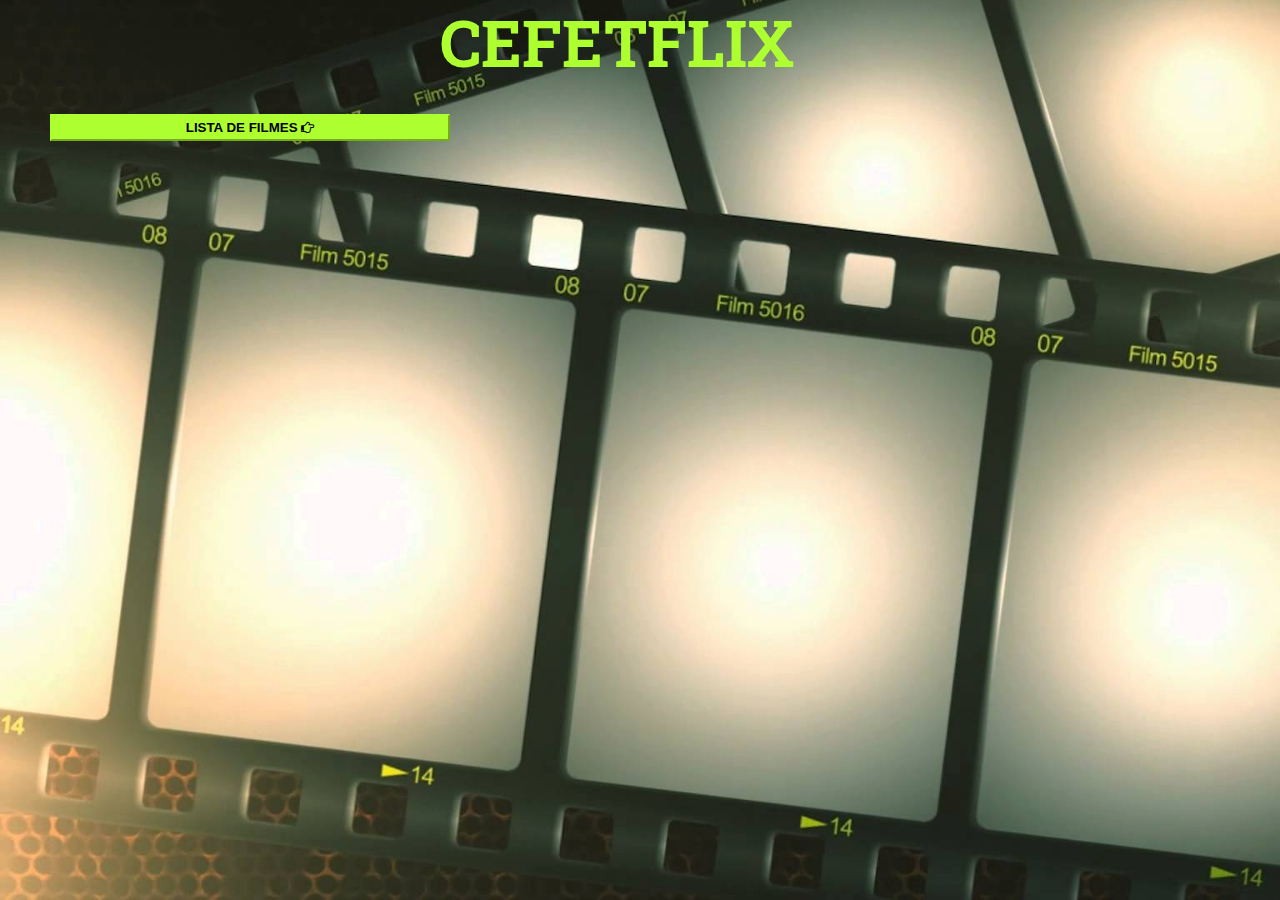
<file: cefetflix/index.html>
<html>
	<head>
		<link rel ="stylesheet" type="text/css" href="./css/index.css"/>
		<link rel="stylesheet" href="https://cdnjs.cloudflare.com/ajax/libs/font-awesome/4.7.0/css/font-awesome.min.css">
		<link href="https://fonts.googleapis.com/css?family=Roboto+Slab&amp;subset=latin-ext,vietnamese" rel="stylesheet">
		<script src="./js/jquery.min.js"> </script>
		<script src="./js/filmes.js"> </script>
		<script>
		$(function(){	
			var altura = $(window).innerHeight();
			$("#body").css("top","bottom",altura);
			var largura = $(window).innerWidth();
			$("#body").css("left", "right",largura);
					
			function escolher (vetor,objID){
				var objescolhido;
				$.each(vetor,function(indice, objeto){
					if(objeto.id==objID){
					objescolhido=objeto;
					}
				});
				console.log(objescolhido);
				return objescolhido;
			}
			
			 $("#botao").click(function(){
			$("#filmes").show("fast");
			});	
				
			$.each(filmes, function(indice, objeto){
				$("#filmes").append(
				$("<li />").text(objeto.titulo).addClass("li-titulo").attr("id",objeto.id)
				);
			});
				
			$("#filmes").on("click","li", function(){
				$("p, h2, img, h4, li").remove("#filmes");
				var texto=escolher(filmes,$(this).attr("id"));
				var $opiniao=$("<ul />");
				var $seme=$("<ul />");
				$.each(texto.titulosSemelhantes, function(i, tituloId){
					$.each(filmes, function(i,titulosemelhante){
						if(tituloId==titulosemelhante.id){
							$seme.append($("<li />").text(titulosemelhante.titulo)).addClass("titulosSemelhantes");
						}
					})
				});
				
				$.each(texto.opinioes, function(i,obj){
					for ($i=0; $i< obj.rating; $i++){
						$opiniao.append($("<i />").addClass("fa fa-star estrelas"));
					}	
					$opiniao.append($("<li />").text(obj.descricao).addClass("comentario"));
				});
				
				if(texto.classificacao==0){
					var classificacao= "livre.png";
				}
				else if(texto.classificacao==10){
					var classificacao="10.png";
				}
				else if(texto.classificacao==12){
					var classificacao="12.png";
				}
				else if(texto.classificacao==14){
					var classificacao="14.png";
				}
				else if(texto.classificacao==16){
					var classificacao="16.png";
				}
				else if(texto.classificacao==18){
					var classificacao="18.png";
				}
				
				$(".fechar").html('<ul id="filmes"></ul>');
					$(".fechar").append($("<img />").attr("src",texto.figura).addClass("imagem"))
						.append($("<p />").text(texto.resumo).addClass("resumo"))
						.append($("<h6 />").text(texto.generos).addClass("genero"))
						.append($("<p />").text(texto.elenco).addClass("elenco"))
						.append($("<img />").attr("src",classificacao).addClass("classificacao"))
						.append($("<h4 />").text("Títulos semelhantes").addClass("chamada-titulosSemelhantes")).append($seme)
						.append($opiniao).text(texto.descricao)
						.append($opiniao).text(texto.avaliacao);	
				});
				
		})
		</script>
	</head>
	<body id="body">
		<h1> CEFETFLIX </h1>
		<button id="botao"> LISTA DE FILMES <i class="fa fa-hand-o-right" aria-hidden="true"></i> </button>
		<div class="principal">
			<ul id="filmes">
			
			</ul>
			<div class="fechar"> </div>
		</div>
	</body>
</html>
</file>
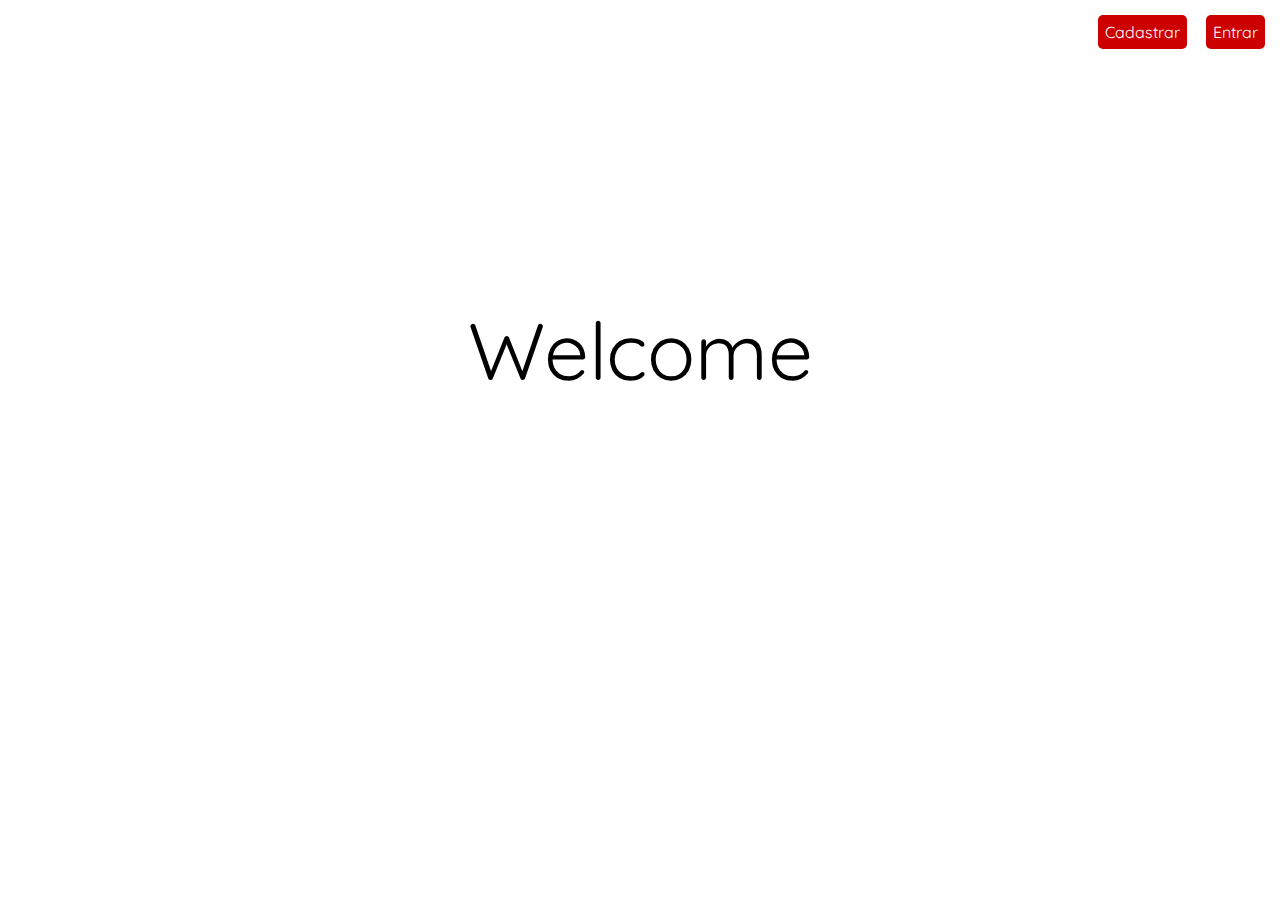
<file: rede social/index.html>
<!doctype html>  
<html>
	<head>
		<meta charset="utf-8"/>	
		<link rel="stylesheet" type="text/css" href="index.css"/>
		<link href="https://fonts.googleapis.com/css?family=Quicksand|Raleway" rel="stylesheet">
		<script src="./js/jquery.min.js"></script>
		<script>
			$(function(){
				$("#Cadastrar").click(function(){
					$(".welcome").fadeOut();
					$(".botao").fadeOut();
					$(".login").fadeOut();
					$(".cadastro").fadeIn();
					var altura = $(window).innerHeight();
					var alturaDiv = $(".cadastro").innerHeight();
					var novaAltura = (altura - alturaDiv)/2;
					$(".cadastro").css("top",novaAltura);
					var largura = $(window).innerWidth();
					var larguraDiv = $(".cadastro").innerWidth();
					var novalargura = (largura- larguraDiv)/2;
					$(".cadastro").css("left",novalargura);

				})
				$("#Entrar").click(function(){
					$(".welcome").fadeOut();
					$(".botao").fadeOut();
					$("#Cadastrar").fadeIn();
					$(".cadastro").fadeOut();
					$(".login").fadeIn();
					var altura = $(window).innerHeight();
					var alturaDiv = $(".login").innerHeight();
					var novaAltura = (altura - alturaDiv)/2;
					$(".login").css("top",novaAltura);
					var largura = $(window).innerWidth();
					var larguraDiv = $(".login").innerWidth();
					var novalargura = (largura- larguraDiv)/2;
					$(".login").css("left",novalargura);
				})
			});
		</script>
	</head>
	<body>

		<div class="botao">
			<button class="entrar-cadastrar" id="Cadastrar"> Cadastrar </button>
			<button class="entrar-cadastrar" id="Entrar"> Entrar </button>
		</div>
		<div class="login">
			<form >
				<input placeholder="Username" type="text"/><br/>
				<input placeholder="Senha" type="password"/><br/>
				<input class="sub" type="submit" value="Entrar"/><br/>
				<button class="voltar" href="index.html">Voltar</button><br/>
			</form>
		</div>

		<p class="welcome">Welcome</p>

		<div class="cadastro">
			<form>
				<input placeholder="Nome" type="text"/><br/>
				<input placeholder="Sobrenome" type="text" /><br/>
				<input placeholder="Email" type="email"/><br/>
				<input placeholder="Confimação de email" type="email"/><br/>
				<input placeholder="Username" type="text"/><br/>
				<input placeholder="Senha" type="password"/><br/>
				<input placeholder="Confirmação de senha" type="password"/><br/>
				<input placeholder="Data de nascimento" type="date"/><br/>
				<input class="sub" type="submit" value="Cadastrar"/><br/>
				<button class="voltar" href="index.html">Voltar</button>

			</form>
		</div>
		

	</body>
</html>
</file>
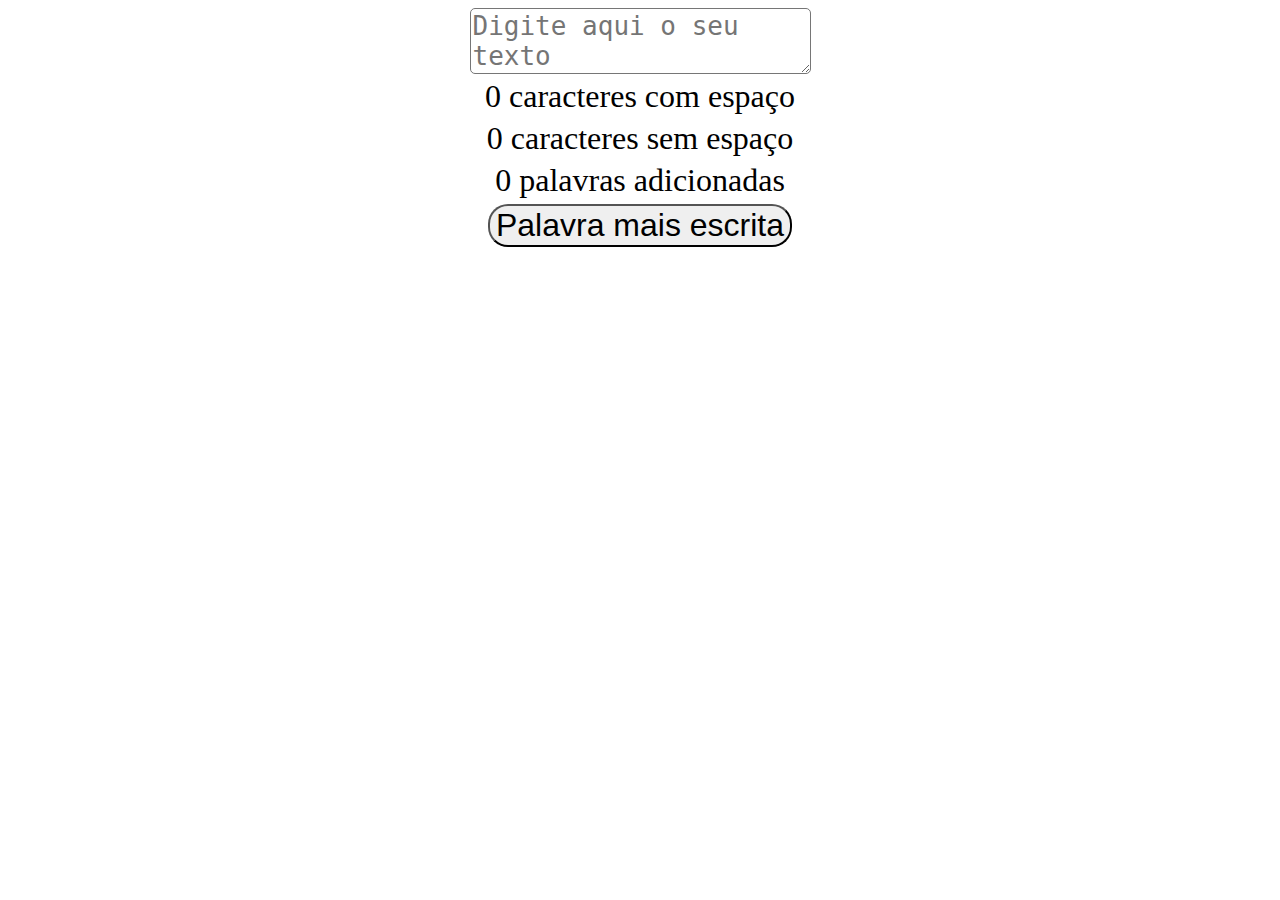
<file: trabalho palavras/index.html>
<!DOCTYPE html>
<html>
<head>
	<title>Palavras</title>
	<meta charset="utf-8"/>
	<script type="text/javascript" src="./js/jquery.min.js"></script>
	<script type="text/javascript" src="./js/jquery.js"></script>
	<style type="text/css">
		.main{
		width:500px;
		height:400px;
		margin:0 auto;
		text-align:center;
		}
		#texto{
			border-radius:5px;
			box-sizing:border-box;
			font-size:2em;
			}
			span{
				font-size:2em;
				display:block;
				margin-bottom:5px;
			}
			#bt{
				font-size:2em;
				border-radius:20px;
				border-color:black;
			}
	</style>
</head>

<body>
	<div class="main">
		<textarea id="texto" placeholder="Digite aqui o seu texto" maxlength="140"></textarea>
		<span id="num-caracc"></span>
		<span id="num-caracs"></span>
		<span id="num-pal"></span>
		<button id="bt">Palavra mais escrita</button>
		<span id="comum"></span>
	</div>
</body>
</html>
</file>
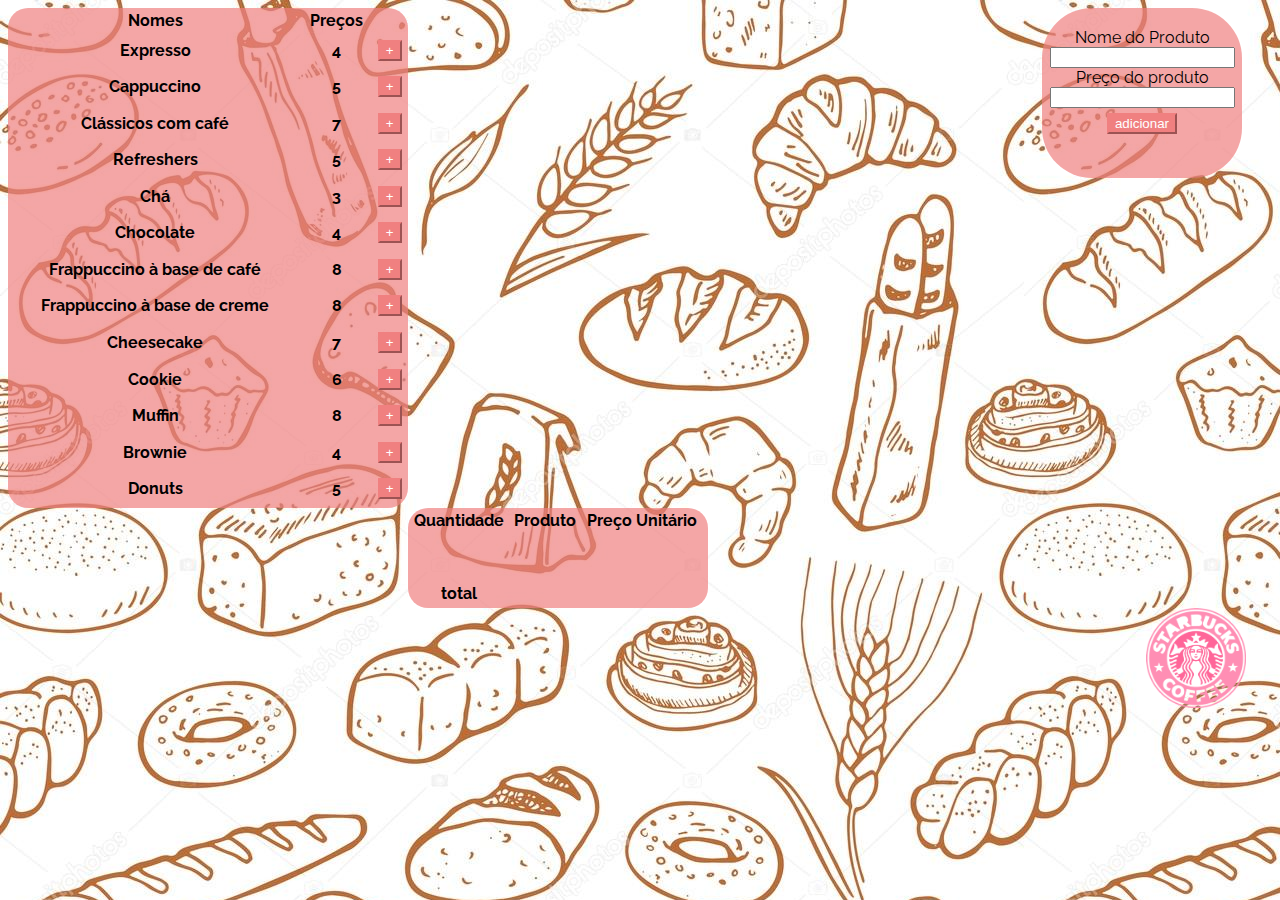
<file: cafet.html>
<!doctype>
	<html>
	<head>
		<meta charset="utf-8">
		<link rel="stylesheet" href="./css/cafet.css">
		<link href="https://fonts.googleapis.com/css?family=Raleway:400,700" rel="stylesheet">
		<script src="./js/jquery.min.js"></script>
		<script src="./js/produtos.js"></script>
		<script src="./js/pedido.js"></script>
		<script>
		
		function pilotarCardapio(produtos){
		$('.produto').html('');
			$.each(produtos,function(idx,produto){
				$('.produto')
				.append("<tr><td>"+produto.nome+"</td><td>"+produto.preco+"</td><td>"+ "<button id=\"prod_"+produto.id+"\"class=\"adicionar\">+</button></td></tr>");
			});
		}
		
		function existeProdutoPedido(pedido,produto){
			var existeItem = false;
			$.each(pedido, function(indice, item){
				if(item.produto.id == produto.id) {
					existeItem = indice;
					return null;
				}
			});
			return existeItem;
		}
		function pilotarPedido(pedido){
		$('.pedido').html('');
			var precoTotal = 0;
			$.each(pedido,function(ind,item){
				$('.pedido')
				.append("<tr><td>"+item.quantidade+"</td><td>"+item.produto.nome+"</td><td>"+"</td><td>"+item.produto.preco+"<button id=\"item_"+item.produto.id+"\"class=\"remover\">-</button></td></tr>");
				precoTotal += (item.quantidade * item.produto.preco);
			});
			$("#precoTotal").text(precoTotal);
		}
		function adicionarProdutoNoPedido(pedido,produto){
		var verificar= existeProdutoPedido(pedido,produto);
		if(verificar===false)
		{
			pedido.push({produto:produto,quantidade:1});
		}
		else
		{
			pedido[verificar].quantidade++;
		}
			pilotarPedido(pedido);
		}
		function removerProduto(produto){
		var pegarIndice= existeProdutoPedido(pedido,produto);
		if(pedido[pegarIndice].quantidade>1)
		{
		pedido[pegarIndice].quantidade--;
		}
		else
		{
		pedido.splice(pegarIndice, 1);
		}
		pilotarPedido(pedido);
		}
		
		function prodporid(id){
				var retorno=null;
				$.each(produtos,function(indice,produto){
					if(id==produto.id)
					{
						retorno=produto;
					}
				});
				return retorno;
		}
			
		function progbtnadicionar(){
		$(document).on('click','.adicionar',function (){
		var id=$(this).attr('id');/*this.attr pega um atrbuto qualquer do objeto atual*/
		var id= id.split("_")[1];
		var produto= prodporid(id);
		adicionarProdutoNoPedido(pedido,produto);
		});
		}
		
		function progbtnremover(){
		$(document).on('click','.remover',function (){
		var id=$(this).attr('id');/*this.attr pega um atrbuto qualquer do objeto atual*/
		var id= id.split("_")[1];
		var produto= prodporid(id);
		removerProduto(produto);
		});
		}
		function existeProdutoCardapio(produtos,produto){
			var existeItem = false;
			$.each(produtos, function(indice, prod){
				if(prod.nome == produto.nome) {
					existeItem = indice;
					return null;
				}
			});
			return existeItem;
		}
		function adicionarProdutoNoCardapio(produtos,produto){
		var verificar= existeProdutoCardapio(produtos,produto);
		if(verificar===false)
		{
			produtos.push(produto);
		}
			pilotarCardapio(produtos);
		}
		function addnocardapio(){
		$('#ok').click(function(){
		var id=produtos[produtos.length-1].id+1;
		var nome=$('#nome').val();
		var preco=$('#preco').val();
		var objetoP={id:id,nome:nome,preco:preco};
		adicionarProdutoNoCardapio(produtos,objetoP);
		});
		}
	
		$(function(){
		var altura = $(window).innerHeight();
			$("#body").css("top",altura);
			var largura = $(window).innerWidth();
			$("#body").css("left", "right",largura);
		
		//adicionarProdutoNoPedido(pedido,{"id":1,nome:"Expresso",preco:4.00});
		console.log(pedido);
		pilotarCardapio(produtos);
		progbtnadicionar();
		progbtnremover();
		addnocardapio();
		
		});
		
			
		</script>
	</head>
<body>
	<div class="form">
			Nome do Produto<br>
			<input id="nome" type="text" name="nomeprod"><br>
				Preço do produto<br>
				<input id="preco" type="text" name="precoprod">
				<button id='cadastrar' >adicionar</button>
	</div>
	<table class="tabela-produtos" >
		<thead>
			<tr>
				<th>Nomes</th>
				<th id="th-precos">Preços</th>
				<th></th>
			</tr>		
		</thead>
		<tbody class="produto">
		</tbody>	
	</table>

	<table class="tabela-pedido">
		<thead>
			<tr>
				<th>Quantidade</th>
				<th>  Produto</th>
				<th>Preço Unitário</th>
				<th></th>
			</tr>		
		</thead>
	<tbody class="pedido">
	</tbody>
	<tfoot>
		<tr>
			<th> total </th>
			<th id="precoTotal"></th>
		</tr>
	</tfoot>
	</table>
<img src="./img/logo.png" id="logo"/>
</body>
	</html>
</file>
<file: cefetflix/css/index.css>
*{
	margin:0;
	padding:0;
}
h1{
	color:#ADFF2F;
}
body{
	background-image:url("background.jpg"); 
	background-size:cover;
	box-sizing:border-box;
	background-repeat: no-repeat;
font-family: 'Roboto Slab', serif;
}
#filmes{
		display:none;
		margin-bottom:10px;
		background-color:#ADFF2F;
}
.principal{
	background-color:rgba(232, 234, 229, 0.3);
	margin-top:10px;
	text-align:center;
	box-sizing:border-box;
	background-size:cover;
	
}
.li-titulo{
	font-size:14px;
	display:inline;
	margin-left:5px;
	margin-right:5px;
}
h1{
	font-size:4em;
	width:400px;
	margin:0 auto;
}
#botao{
	width:400px;
	margin-left:50px;
	margin-top:30px;
	padding:4px;
	background-color:#ADFF2F;
	border-color:#ADFF2F;
	font-weight:bolder;

}
#botao:hover{
	background-color:#9ACD32;
	border-color:#9ACD32;
	cursor:pointer;
}
.li-titulo:hover{
	background-color:#9ACD32;
	cursor:pointer;
}
.imagem{
	width:500px;
}
.resumo{
	font-size:2em;
}
.genero{
	font-size:1em;
}
.elenco{
	font-size:1em;
}
.chamada-titulosSemelhantes{
	font-size:2em;
}
.titulosSemelhantes{
	font-size:2em;
}
.comentario{
	margin-bottom:10px;
}
.estrelas{
	margin-top:5px;
	color:#FFD700;
}
.classificacao{
	width:50px;
}
</file>
<file: rede social/index.css>
*{
	margin: 0px;
	font-family: 'Quicksand', sans-serif;
}
body{
	background: url("http://www.texturatto.com/style/images/art/bg2.jpg") no-repeat;
	background-size:cover;
	position:relative;

}

.welcome{
	position: absolute;
	text-align: center;
	left: 0px;
	top: 300px;
	width:100%;
	font-size: 5em;
	
}

.cadastro{
	display:none;
	background-color: rgba(255, 255, 255, 0.4);
	width: 300px;
	height: 350px;
	margin: 0 auto;
	position: absolute;

}
.login{
	display:none;
	background-color: rgba(255, 255, 255, 0.2);
	width: 250px;
	height: 200px;
	margin: 0 auto;
	position: absolute;
}
.cadastro form{
	width: 200px;
	text-align: center;
	margin-right:0px;
	margin: 0 auto;
	padding-top: 15px;
}


.login form{
	width: 200px;
	text-align: center;
	margin-right:0px;
	margin: 0 auto;
	padding-top: 45px;
}

.botao{
	position: absolute;
	right:0px;
	top:0px;

}
input, .voltar{
	width: 200px;
	height: 25px;
	border-radius: 5px;
	text-align: center;
}

.sub,.voltar{
	background-color: #cc0000;
	border: solid 0px;
	color: #fff;
	font-size: 0.8em;

}

.entrar-cadastrar{
	background-color: #cc0000;
	border: solid 0px;
	color: #fff;
	font-size: 1em;
	border-radius: 5px;
	padding: 7px;
	margin: 15px 15px 0px 0px;
}
</file>
<file: css/cafet.css>
body{
	background-image: url(../img/background.jpg);
	background-repeat:repeat;
	font-family: 'Raleway', sans-serif;
}
.form{
	background-color:rgba(240, 128, 128, 0.7);
	width:200px;
	height:150px;
	text-align:center;
	padding-top:20px;
	border-radius:50px;
	float:right;
	margin-right:30px;
}
.tabela-produtos{
	background-color:rgba(240, 128, 128, 0.7);
	width:400px;
	height:500px;
	border-radius:20px;
	font-weight:700;
	text-align:center;
}
.tabela-pedido{
	border-radius:20px;
	background-color:rgba(240, 128, 128, 0.7);
	width:300px;
	height:100px;
	margin-left:400px;
	text-align:center;
	font-weight:700;
}
.adicionar{
	color:white;
	background-color:rgb(240, 128, 128);
	border-color:rgb(240, 128, 128);
}
.remover{
	color:white;
	background-color:rgb(240, 128, 128);
	border-color:rgb(240, 128, 128);
}
#cadastrar{
	margin-top:5px;
	color:white;
	background-color:rgb(240, 128, 128);
	border-color:rgb(240, 128, 128);
}
#logo{
	width:100px;
	margin-left:90%;
}
</file>
